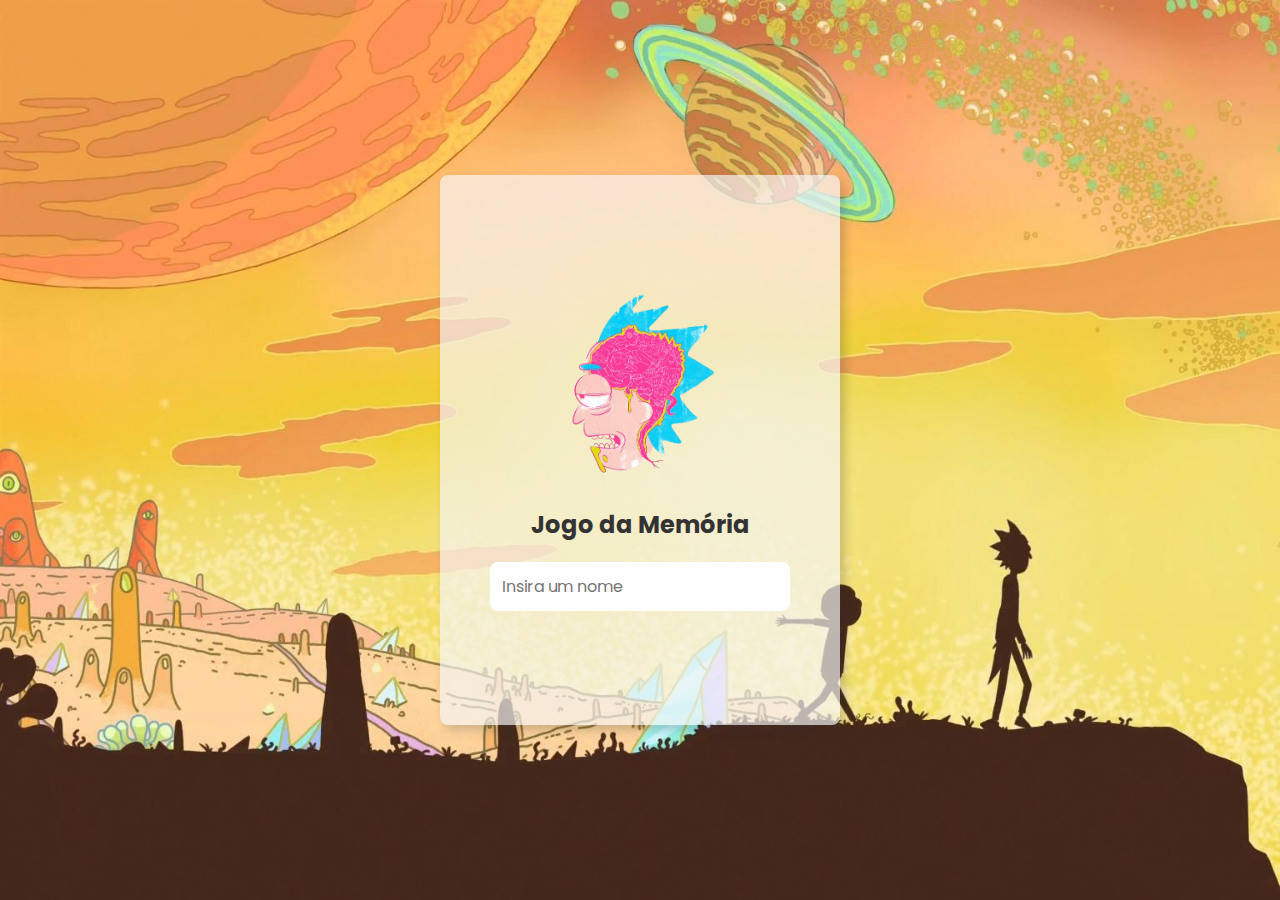
<file: index.html>
<!DOCTYPE html>
<html lang="pt-br">
<head>
    <meta charset="UTF-8">
    <meta name="viewport" content="width=device-width, initial-scale=1.0">
    
    <link rel="stylesheet" href="./styles/reset.css">
    <link rel="stylesheet" href="./styles/login.css">
    
    <script defer src="./js/login.js"></script>
    
    <link rel="icon" href="./assets/icons8-cérebro-48.png">
    
    <title>Jogo da Memória | Login</title>
</head>
<body>
    <form class="login-form">
        <main>
            <div class="login-header">
                <img src="./assets/cerebro-removebg-preview.png" alt="brain icon">
        
                <h1>Jogo da Memória</h1>
            </div>
    
            <input type="text" placeholder="Insira um nome" class="login-input">
            <button type="submit" class="login-button hidden">Jogar</button>
        </main>
    </form>
</body>
</html>
</file>
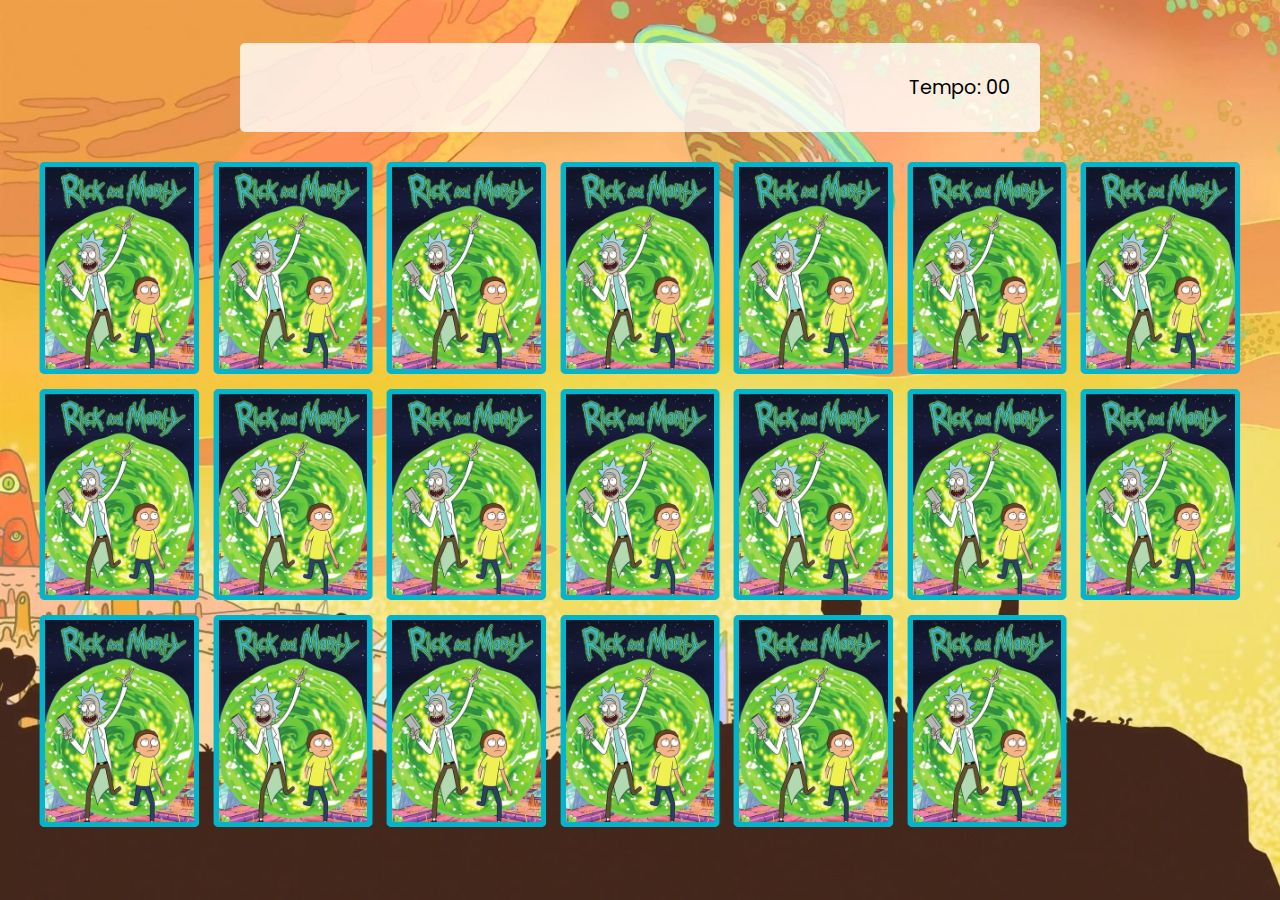
<file: pages/game.html>
<!DOCTYPE html>
<html lang="pt-br">
<head>
    <meta charset="UTF-8">
    <meta name="viewport" content="width=device-width, initial-scale=1.0">
    
    <link rel="stylesheet" href="../styles/reset.css">
    <link rel="stylesheet" href="../styles/game.css">
    
    <link rel="icon" href="../assets/icons8-cérebro-48.png">
    
    <script defer src="../js/game.js"></script>
    
    <title>Jogo da Memória</title>
</head>
<body>
    <main>
        <header>
            <span class="player"></span>
            <span>Tempo: <span class="timer">00</span></span>
        </header>

        <div class="grid"></div>
    </main>
</body>
</html>
</file>
<file: styles/login.css>
body {
    background-image: url('../assets/bg.jpg');
    background-size: cover;
}

main {
    display: flex;
    flex-direction: column;
    align-items: center;
    justify-content: center;
    background: rgba(245, 245, 245, 0.688);
    box-shadow: 5px 5px 10px rgba(52, 52, 52, 0.221);
    padding: 15px;
    border-radius: 8px;
}

.login-form {
    height: 100vh;
    display: flex;
    flex-direction: column;
    align-items: center;
    justify-content: center;
}

.login-header {
    display: flex;
    flex-direction: column;
    align-items: center;
    justify-content: center;
    margin-bottom: 20px;
}

.login-header > img {
    width: 200px;
}

.login-header > h1 {
    color: #333;
    font-size: 1.5rem;
}

.login-input {
    border: 2px solid #fff;
    border-radius: 8px;
    outline: none;
    color: #333;
    font-size: 1rem;
    padding: 10px;
    margin-bottom: 10px;
    max-width: 300px;
    width: 100%;
}
 
.login-button {
    background-color: #00b5cc;
    border: none;
    border-radius: 8px;
    color: #fff;
    cursor: pointer;
    font-size: 1rem;
    padding: 10px;
    max-width: 300px;
    width: 100%;
    transition: background-color 0.5s ease-in-out;
}

.login-button:hover {
    background-color: #00d0ec;
}

.login-button:disabled {
    background-color: #d9d9d9;
    border: none;
    color: #aaa;
    cursor: auto;
}

.hidden {
    display: none;
}

.show {
    display: block;
}


@media screen and (min-width: 767px) {
    
    main {
        width: 400px;
        height: 550px;
    }
}
</file>
<file: styles/game.css>
main {
    background-image: url('../assets/bg.jpg');
    background-size: cover;
    display: flex;
    flex-direction: column;
    width: 100%;
    min-height: 100vh;
    align-items: center;
    justify-content: center;
    padding: 20px 20px 50px;
}

header {
    display: flex;
    align-items: center;
    justify-content: space-between;
    background-color: rgba(255, 255, 255, 0.8);
    font-size: 1.2em;
    width: 100%;
    max-width: 800px;
    padding: 30px;
    margin: 0 0 30px;
    border-radius: 5px;
}

.grid {
    display: grid;
    grid-template-columns: repeat(7, 1fr);
    gap: 15px;
    width: 100%;
    max-width: 1200px;
    margin: 0 auto;
}

.card {
    aspect-ratio: 3/4;
    width: 100%;
    border-radius: 5px;
    position: relative;
    transition: all 400ms ease;
    transform-style: preserve-3d;
    background-color: #ccc;
}

.face {
    width: 100%;
    height: 100%;
    position: absolute;
    background-size: cover;
    background-position: center;
    border: 5px solid #00b5cc;
    border-radius: 5px;
    transition: all 400ms ease;
}

.front {
    transform: rotateY(180deg);
}

.back {
    background-image: url('../assets/back.png');
    backface-visibility: hidden;
}

.reveal-card {
    transform: rotateY(180deg);
}

.disabled-card {
    filter: saturate(0);
    opacity: 0.5;
}

@media screen and (max-width: 920px){
    .grid {
        grid-template-columns: repeat(5, 1fr);
    }
}
</file>
